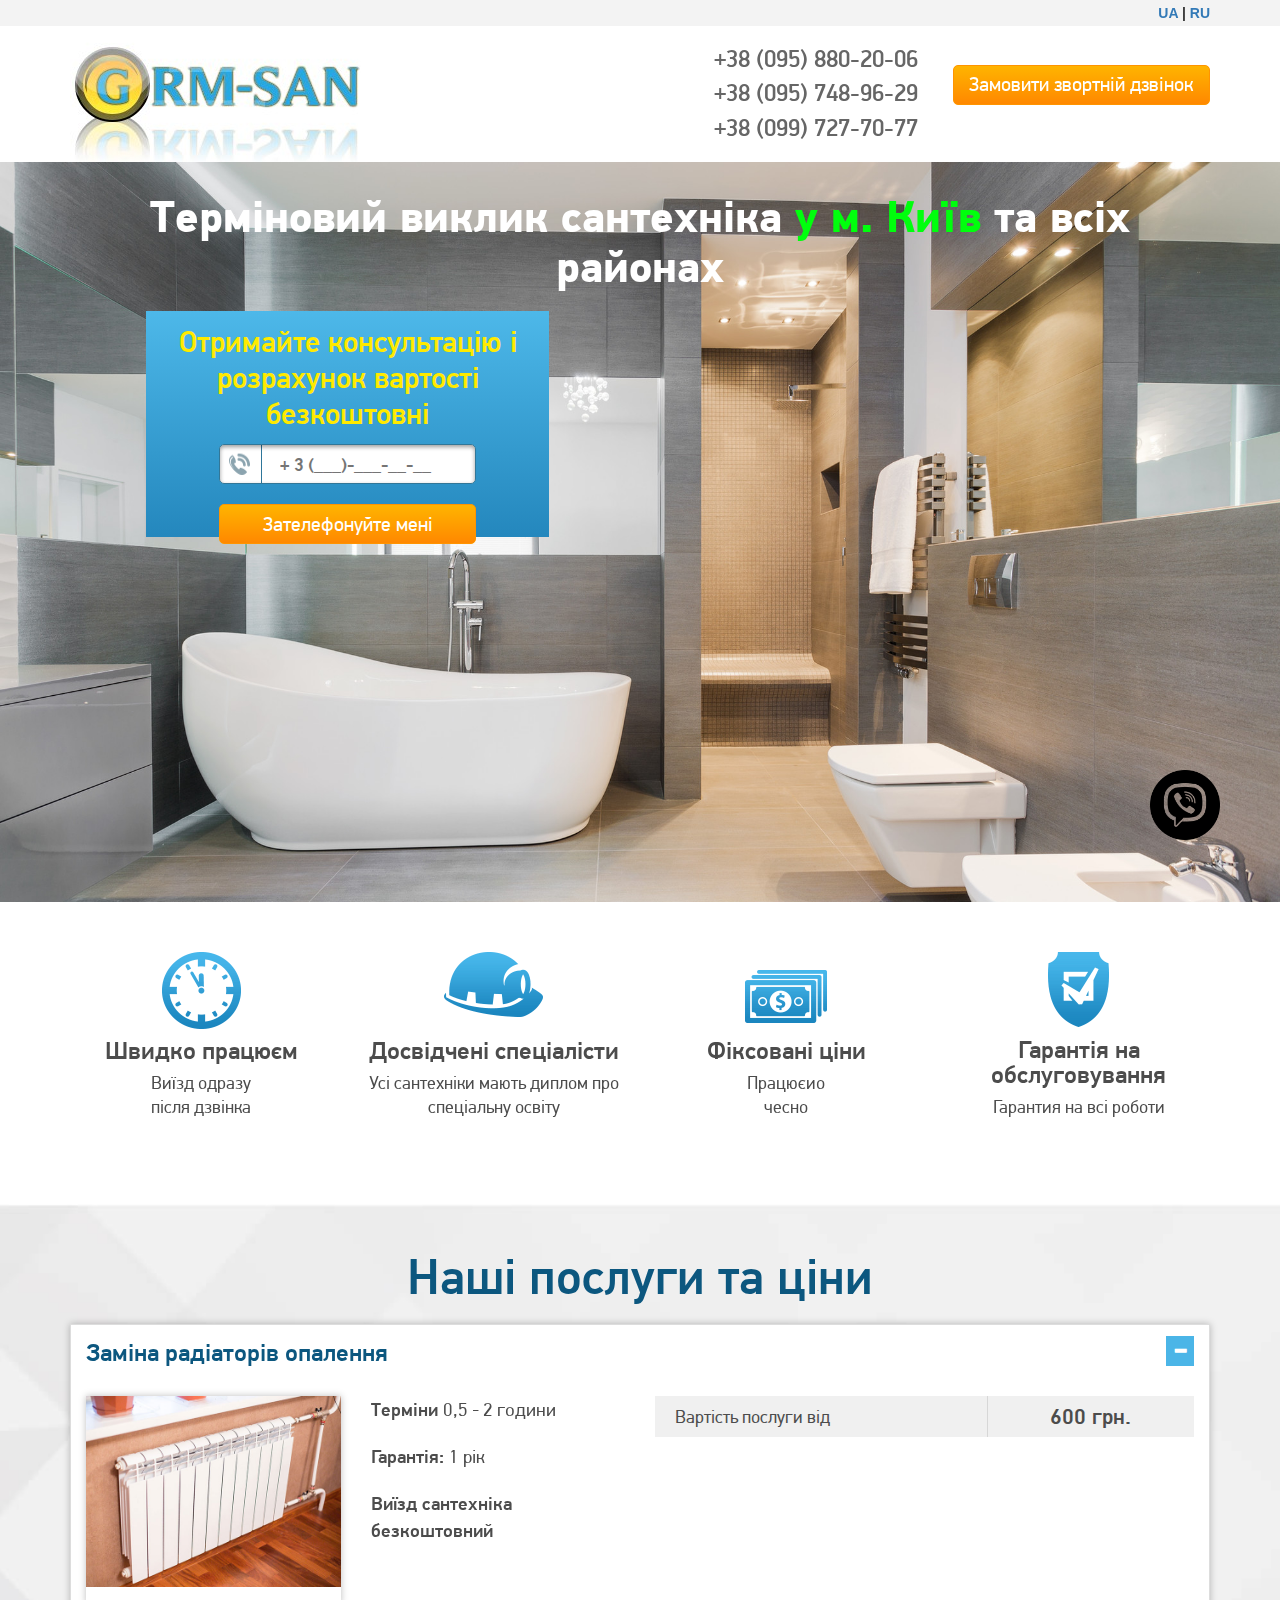
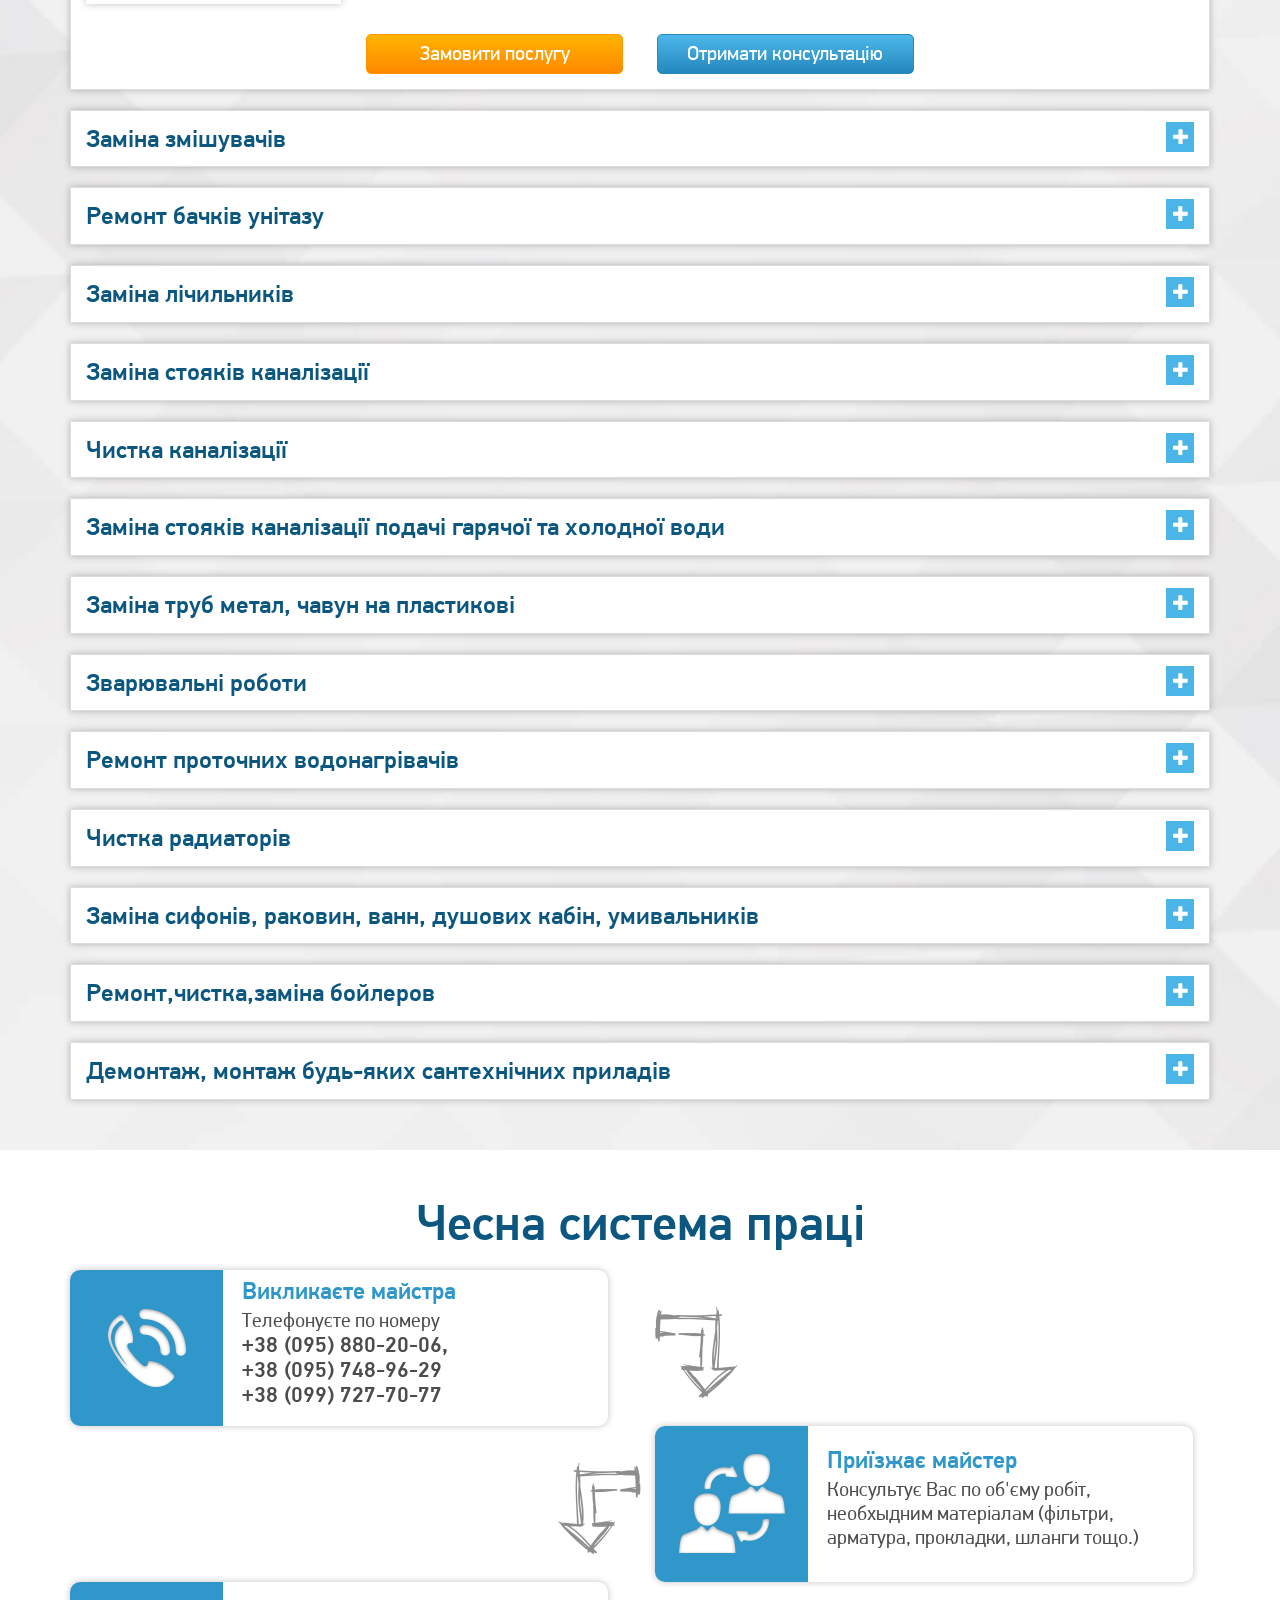
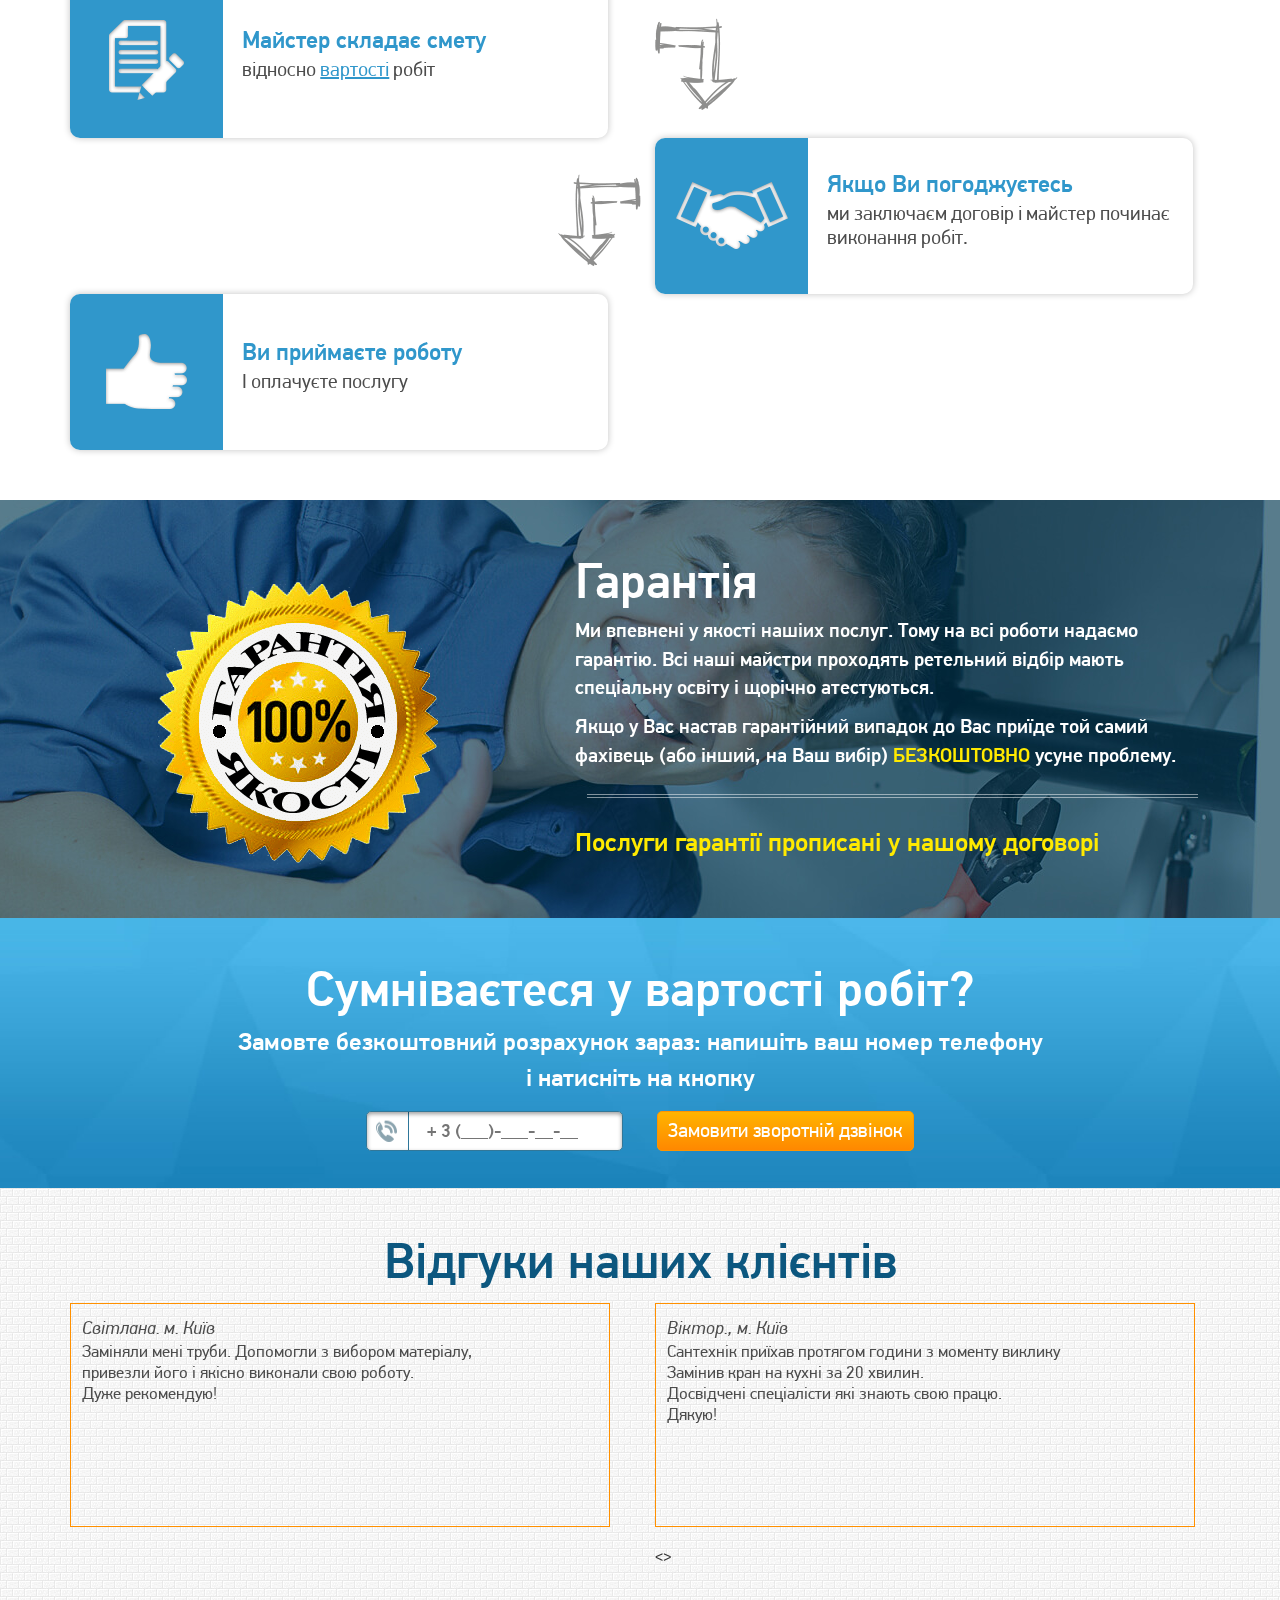
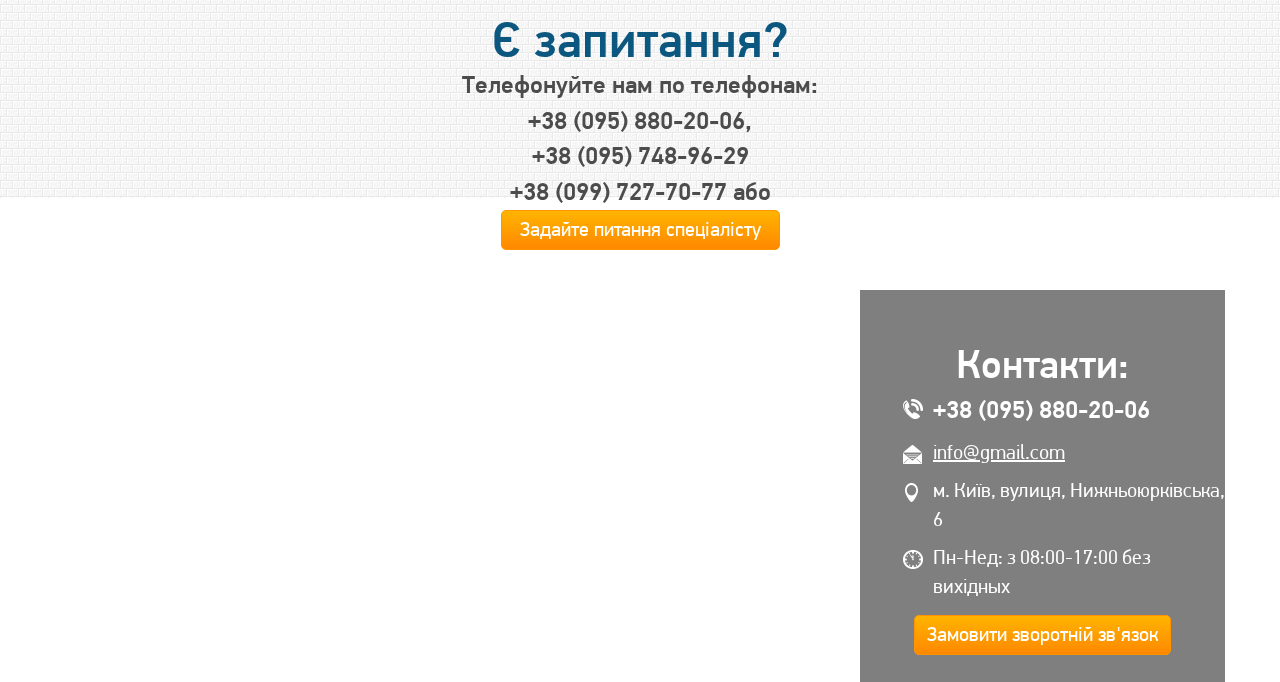
<file: index.html>
<!DOCTYPE html>
<html lang="ru">
<head>
	<meta charset="UTF-8">
	<meta name="viewport" content="width = device-width, initial-scale = 1.0">
	<title>GRM-SUN </title>
	<link rel="shortcut icon" type="image/x-icon" href="images/favicon-2.ico">
  	<link href="css/reset.css" rel="stylesheet">
	<link href="css/style.css" rel="stylesheet">
	<link href="css/fonts.css" rel="stylesheet">
	<link href="css/bootstrap.css" rel="stylesheet">
	<link href="css/jquery.bxslider.css" rel="stylesheet">
	<link href="css/media.css" rel="stylesheet">
</head>
<body>
<!-- VIBER-->
	<div class="viber">
		<a href="viber://chat?number=%+380958802006"><img src="icon/viber.png"></a>
	</div>
<!-- END VIBER-->
<!-- HEADER -->
<div class="lang_swich">
<div class="container ">
	<div class="lang_swich_block row">
		<div class="col-lg-2 col-lg-offset-10 text-right">

			<a href="">UA</a> | <a href=""> RU</a>
		</div>
	</div>
</div>
</div>

	<header>
		<div class="container">
			<div class="row">
				<div class="col-md-4 col-sm-4 col-xs-12">
					<a href="index.html"><img src="images/logo.png" alt="Alt" class="logo" style="mix-blend-mode: darken; "></a>
				</div>
				<div class="col-md-3 col-md-offset-2 col-sm-4 col-xs-12">
					<div class="call_top">
						<span>+38 (095) 880-20-06</span><br>
						<span>+38 (095) 748-96-29</span><br>
						<span>+38 (099) 727-70-77</span><br>
					</div>
				</div>
				<div class="col-md-3 col-sm-4">
					<a href="#" class="call_top_button open_modal">Замовити звортній дзвінок</a>
				</div>
			</div>
		</div>
	</header>
<!-- END HEADER -->
<!-- MAIN SLIDER -->
	<div class="main_slider_bg">
		<div class="container">
			<div class="row">
				<div class="col-md-12">
					<h1>Терміновий виклик сантехніка<span> у м. Київ</span> та всіх районах</h1>
				</div>
			</div>
			<div class="row">
				<div class="col-md-6 col-xs-12">
					<div class="consultation_block clearfix">
						<div class="title">Отримайте консультацію і розрахунок вартості безкоштовні</div>
						<form action="javascript:void(null);" method="post" id="form_1" onsubmit="sendForm('form_1');">
							<input type="text" name="phone" placeholder="+ 3 (___)-___-__-__" class="cons_input tel_phone" required>
							<input type="hidden" name="subject" value="Получите консультацию и детальный расчет бесплатно">
							<input type="submit" value="Зателефонуйте мені" class="cons_sumbit">
						</form>
					</div>
				</div>
			</div>
		</div>
	</div>
<!-- END MAIN SLIDER -->
<!-- AVDANTAGES -->
	<div class="advantages_wrap">
		<div class="container">
			<div class="row">
				<div class="col-md-3 col-sm-6">
					<div class="advantages_block">
						<img src="images/advantages_icon1.png" alt="Alt">
						<div class="text_advantages">
							<div class="title">Швидко працюєм</div>
							<p>Виїзд одразу<br> після дзвінка</p>
						</div>
					</div>
				</div>
				<div class="col-md-3 col-sm-6">
					<div class="advantages_block">
						<img src="images/advantages_icon2.png" alt="Alt">
						<div class="text_advantages">
							<div class="title">Досвідчені спеціалісти</div>
							<p>Усі сантехніки мають диплом про спеціальну освіту</p>
						</div>
					</div>
				</div>
				<div class="col-md-3 col-sm-6">
					<div class="advantages_block">
						<img src="images/advantages_icon3.png" alt="Alt" class="fiximg">
						<div class="text_advantages">
							<div class="title">Фіксовані ціни</div>
							<p>Працюєио<br> чесно</p>
						</div>
					</div>
				</div>
				<div class="col-md-3 col-sm-6">
					<div class="advantages_block">
						<img src="images/advantages_icon4.png" alt="Alt">
						<div class="text_advantages">
							<div class="title">Гарантія на обслуговування</div>
							<p>Гарантия на всі роботи
						</div>
					</div>
				</div>
			</div>
		</div>
	</div>
<!-- END AVDANTAGES -->
<!-- USLUGI -->
<div class="uslugi_bg">
	<div class="container">
		<div class="row">
			<div class="col-md-12">
				<div class="h1">Наші послуги та ціни</div>
			</div>
		</div>
		<div class="row">
			<div class="col-md-12">
				<div class="acordeon_wrap">
					<div class="acordeon_content">
						<div id="acordeon" class="panel-group">
							<div class="panel panel-default">
								<div class="panel-heading bt1" data-toggle="collapse" data-parent="#acordeon" data-target="#collapse-1">
									<div class="panel-title bt">
										<a href="#collapse-1" data-parent="#acordeon" data-toggle="collapse" class="accordion-toggle">Заміна радіаторів опалення</a>
									</div>
								</div>
								<div id="collapse-1" class="panel-collapse collapse in">
									<div class="panel-body">
									<div class="row">
										<div class="col-md-3 col-sm-5">
											<div class="acordeon_photo">
												<img src="images/radiator.jpg" alt="Alt">
											</div>
										</div>
										<div class="col-md-3 col-sm-7">
											<div class="sroki">
												<p>Терміни <span>0,5 - 2 години</span></p>
												<p>Гарантія: <span>1 рік</span></p>
												<p>Виїзд сантехніка безкоштовний</p>
												
											</div>
										</div>
										<div class="col-md-6">
											<table class="acordeon_table">
												<tr>
													<td>Вартість послуги від </td>
													<td>600 грн.</td>
												</tr>
											</table>
											
										</div>
									</div>
									<div class="row">
										<div class="col-md-12">
											<div class="ac_buttons">
												<a href="#" class="open_modal sroki_a">Замовити послугу</a>
												<a href="#" class="give_cons open_modal">Отримати консультацію</a>
											</div>
										</div>
									</div>
								</div>
							</div>
						</div>
							<div class="panel panel-default">
								<div class="panel-heading bt1">
									<div class="panel-title bt" data-toggle="collapse" data-parent="#acordeon" data-target="#collapse-11">
										<a href="#collapse-2" data-parent="#acordeon" data-toggle="collapse" class="accordion-toggle">Заміна змішувачів</a>
									</div>
								</div>
								<div id="collapse-2" class="panel-collapse collapse">
									<div class="panel-body">
									<div class="row">
										<div class="col-md-3">
											<div class="acordeon_photo">
												<img src="images/zmichuvach.jpg" alt="Alt">
											</div>
										</div>
										<div class="col-md-3 col-sm-7">
											<div class="sroki">
												<p>Терміни <span>0,5 - 2 години</span></p>
												<p>Гарантія: <span>1 рік</span></p>
												<p>Виїзд сантехніка безкоштовний</p>
											</div>
										</div>
										<div class="col-md-6">
											<table class="acordeon_table">
												<tr>
													<td>Вартість послуги від </td>
													<td>600 грн.</td>
												</tr>
											</table>
										</div>
									</div>
									<div class="row">
										<div class="col-md-12">
											<div class="ac_buttons">
												<a href="#" class="open_modal sroki_a">Замовити послугу</a>
												<a href="#" class="give_cons open_modal">Отримати консультацію</a>
											</div>
										</div>
									</div>
									</div>
								</div>
							</div>
							<div class="panel panel-default">
								<div class="panel-heading bt1">
									<div class="panel-title bt" data-toggle="collapse" data-parent="#acordeon" data-target="#collapse-11">
										<a href="#collapse-3" data-parent="#acordeon" data-toggle="collapse" class="accordion-toggle">Ремонт бачків унітазу</a>
									</div>
								</div>
								<div id="collapse-3" class="panel-collapse collapse">
									<div class="panel-body">
									<div class="row">
										<div class="col-md-3">
											<div class="acordeon_photo">
												<img src="images/unitaz.jpeg" alt="Alt">
											</div>
										</div>
										<div class="col-md-3 col-sm-7">
											<div class="sroki">
												<p>Терміни <span>0,5 - 2 години</span></p>
												<p>Гарантія: <span>1 місяць</span></p>
												<p>Виїзд сантехніка безкоштовний</p>
											</div>
										</div>
										<div class="col-md-6">
											<table class="acordeon_table">
												<tr>
													<td>Вартість послуги від </td>
													<td>400 грн.</td>
												</tr>
											</table>
										</div>
									</div>
									<div class="row">
										<div class="col-md-12">
											<div class="ac_buttons">
												<a href="#" class="open_modal sroki_a">Замовити послугу</a>
												<a href="#" class="give_cons open_modal">Отримати консультацію</a>
											</div>
										</div>
									</div>
									</div>
								</div>
							</div>
							<div class="panel panel-default">
								<div class="panel-heading bt1">
									<div class="panel-title bt" data-toggle="collapse" data-parent="#acordeon" data-target="#collapse-11">
										<a href="#collapse-4" data-parent="#acordeon" data-toggle="collapse" class="accordion-toggle">Заміна лічильників</a>
									</div>
								</div>
								<div id="collapse-4" class="panel-collapse collapse">
									<div class="panel-body">
									<div class="row">
										<div class="col-md-3">
											<div class="acordeon_photo">
												<img src="images/photo_acordeon.jpg" alt="Alt">
											</div>
										</div>
										<div class="col-md-3 col-sm-7">
											<div class="sroki">
												<p>Терміни <span>0,5 - 2 години</span></p>
												<p>Гарантія: <span>1 рік</span></p>
												<p>Виїзд сантехніка безкоштовний</p>
											</div>
										</div>
										<div class="col-md-6">
											<table class="acordeon_table">
												<tr>
													<td>Вартість послуги від </td>
													<td>400 грн.</td>
												</tr>
											</table>
										</div>
									</div>
									<div class="row">
										<div class="col-md-12">
											<div class="ac_buttons">
												<a href="#" class="open_modal sroki_a">Замовити послугу</a>
												<a href="#" class="give_cons open_modal">Отримати консультацію</a>
											</div>
										</div>
									</div>
									</div>
								</div>
							</div>
							<div class="panel panel-default">
								<div class="panel-heading bt1">
									<div class="panel-title bt" data-toggle="collapse" data-parent="#acordeon" data-target="#collapse-11">
										<a href="#collapse-5" data-parent="#acordeon" data-toggle="collapse" class="accordion-toggle">Заміна стояків каналізації</a>
									</div>
								</div>
								<div id="collapse-5" class="panel-collapse collapse">
									<div class="panel-body">
									<div class="row">
										<div class="col-md-3">
											<div class="acordeon_photo">
												<img src="images/stoyak.jpg" alt="Alt">
											</div>
										</div>
										<div class="col-md-3 col-sm-7">
											<div class="sroki">
												<p>Терміни <span>0,5 - 2 години</span></p>
												<p>Гарантія: <span>1 рік</span></p>
												<p>Виїзд сантехніка безкоштовний</p>
											</div>
										</div>
										<div class="col-md-6">
											<table class="acordeon_table">
												<tr>
													<td>Вартість послуги від </td>
													<td>1000 грн.</td>
												</tr>
											</table>
										</div>
									</div>
									<div class="row">
										<div class="col-md-12">
											<div class="ac_buttons">
												<a href="#" class="open_modal sroki_a">Замовити послугу</a>
												<a href="#" class="give_cons open_modal">Отримати консультацію</a>
											</div>
										</div>
									</div>
									</div>
								</div>
							</div>
							<div class="panel panel-default">
								<div class="panel-heading bt1">
									<div class="panel-title bt" data-toggle="collapse" data-parent="#acordeon" data-target="#collapse-11">
										<a href="#collapse-8" data-parent="#acordeon" data-toggle="collapse" class="accordion-toggle">Чистка каналізації</a>
									</div>
								</div>
								<div id="collapse-8" class="panel-collapse collapse">
									<div class="panel-body">
									<div class="row">
										<div class="col-md-3">
											<div class="acordeon_photo">
												<img src="images/chistka_canalizacii.jpg" alt="Alt">
											</div>
										</div>
										<div class="col-md-3 col-sm-7">
											<div class="sroki">
												<p>Терміни <span>0,5 - 2 години</span></p>
												<p>Гарантія: <span>1 рік</span></p>
												<p>Виїзд сантехніка безкоштовний</p>
											</div>
										</div>
										<div class="col-md-6">
											<table class="acordeon_table">
												<tr>
													<td>Вартість послуги від </td>
													<td>1000 грн.</td>
												</tr>
											</table>
										</div>
									</div>
									<div class="row">
										<div class="col-md-12">
											<div class="ac_buttons">
												<a href="#" class="open_modal sroki_a">Замовити послугу</a>
												<a href="#" class="give_cons open_modal">Отримати консультацію</a>
											</div>
										</div>
									</div>
									</div>
								</div>
							</div>
							<div class="panel panel-default">
								<div class="panel-heading bt1">
									<div class="panel-title bt" data-toggle="collapse" data-parent="#acordeon" data-target="#collapse-11">
										<a href="#collapse-6" data-parent="#acordeon" data-toggle="collapse" class="accordion-toggle">Заміна стояків каналізації подачі гарячої та холодної води</a>
									</div>
								</div>
								<div id="collapse-6" class="panel-collapse collapse">
									<div class="panel-body">
									<div class="row">
										<div class="col-md-3">
											<div class="acordeon_photo">
												<img src="images/stoyak_kanaliz.jpg" alt="Alt">
											</div>
										</div>
										<div class="col-md-3 col-sm-7">
											<div class="sroki">
												<p>Терміни <span>0,5 - 2 години</span></p>
												<p>Гарантія: <span>1 рік</span></p>
												<p>Виїзд сантехніка безкоштовний</p>
											</div>
										</div>
										<div class="col-md-6">
											<table class="acordeon_table">
												<tr>
													<td>Вартість послуги від </td>
													<td>1000 грн.</td>
												</tr>
											</table>
										</div>
									</div>
									<div class="row">
										<div class="col-md-12">
											<div class="ac_buttons">
												<a href="#" class="open_modal sroki_a">Замовити послугу</a>
												<a href="#" class="give_cons open_modal">Отримати консультацію</a>
											</div>
										</div>
									</div>
									</div>
								</div>
							</div>
							<div class="panel panel-default">
								<div class="panel-heading bt1">
									<div class="panel-title bt" data-toggle="collapse" data-parent="#acordeon" data-target="#collapse-11">
										<a href="#collapse-7" data-parent="#acordeon" data-toggle="collapse" class="accordion-toggle">Заміна труб метал, чавун на пластикові</a>
									</div>
								</div>
								<div id="collapse-7" class="panel-collapse collapse">
									<div class="panel-body">
									<div class="row">
										<div class="col-md-3">
											<div class="acordeon_photo">
												<img src="images/zamena_trub.jpg" alt="Alt">
											</div>
										</div>
										<div class="col-md-3 col-sm-7">
											<div class="sroki">
												<p>Терміни <span>0,5 - 2 години</span></p>
												<p>Гарантія: <span>1 рік</span></p>
												<p>Виїзд сантехніка безкоштовний</p>
											</div>
										</div>
										<div class="col-md-6">
											<table class="acordeon_table">
												<tr>
													<td>Вартість послуги від </td>
													<td>100 грн.</td>
												</tr>
											</table>
										</div>
									</div>
									<div class="row">
										<div class="col-md-12">
											<div class="ac_buttons">
												<a href="#" class="open_modal sroki_a">Замовити послугу</a>
												<a href="#" class="give_cons open_modal">Отримати консультацію</a>
											</div>
										</div>
									</div>
									</div>
								</div>
							</div>
							<div class="panel panel-default">
								<div class="panel-heading bt1">
									<div class="panel-title bt" data-toggle="collapse" data-parent="#acordeon" data-target="#collapse-11">
										<a href="#collapse-9" data-parent="#acordeon" data-toggle="collapse" class="accordion-toggle">Зварювальні роботи</a>
									</div>
								</div>
								<div id="collapse-9" class="panel-collapse collapse">
									<div class="panel-body">
									<div class="row">
										<div class="col-md-3">
											<div class="acordeon_photo">
												<img src="images/svarka.jpg" alt="Alt">
											</div>
										</div>
										<div class="col-md-3 col-sm-7">
											<div class="sroki">
												<p>Терміни <span>0,5 - 2 години</span></p>
												<p>Гарантія: <span>1 рік</span></p>
												<p>Виїзд сантехніка безкоштовний</p>
											</div>
										</div>
										<div class="col-md-6">
											<table class="acordeon_table">
												<tr>
													<td>Вартість послуги від </td>
													<td>500 грн.</td>
												</tr>
											</table>
										</div>
									</div>
									<div class="row">
										<div class="col-md-12">
											<div class="ac_buttons">
												<a href="#" class="open_modal sroki_a">Замовити послугу</a>
												<a href="#" class="give_cons open_modal">Отримати консультацію</a>
											</div>
										</div>
									</div>
									</div>
								</div>
							</div>
							<div class="panel panel-default">
								<div class="panel-heading bt1">
									<div class="panel-title bt" data-toggle="collapse" data-parent="#acordeon" data-target="#collapse-11">
										<a href="#collapse-10" data-parent="#acordeon" data-toggle="collapse" class="accordion-toggle">Ремонт проточних водонагрівачів</a>
									</div>
								</div>
								<div id="collapse-10" class="panel-collapse collapse">
									<div class="panel-body">
									<div class="row">
										<div class="col-md-3">
											<div class="acordeon_photo">
												<img src="images/vodonagrevateli.jpg" alt="Alt">
											</div>
										</div>
										<div class="col-md-3 col-sm-7">
											<div class="sroki">
												<p>Терміни <span>0,5 - 2 години</span></p>
												<p>Гарантія: <span>1 рік</span></p>
												<p>Виїзд сантехніка безкоштовний</p>
											</div>
										</div>
										<div class="col-md-6">
											<table class="acordeon_table">
												<tr>
													<td>Вартість послуги від </td>
													<td>500 грн.</td>
												</tr>
											</table>
										</div>
									</div>
									<div class="row">
										<div class="col-md-12">
											<div class="ac_buttons">
												<a href="#" class="open_modal sroki_a">Замовити послугу</a>
												<a href="#" class="give_cons open_modal">Отримати консультацію</a>
											</div>
										</div>
									</div>
									</div>
								</div>
							</div>
							<div class="panel panel-default">
								<div class="panel-heading bt1">
									<div class="panel-title bt" data-toggle="collapse" data-parent="#acordeon" data-target="#collapse-11">
										<a href="#collapse-12" data-parent="#acordeon" data-toggle="collapse" class="accordion-toggle">Чистка радиаторів</a>
									</div>
								</div>
								<div id="collapse-12" class="panel-collapse collapse">
									<div class="panel-body">
									<div class="row">
										<div class="col-md-3">
											<div class="acordeon_photo">
												<img src="images/chistka.jpg" alt="Alt">
											</div>
										</div>
										<div class="col-md-3 col-sm-7">
											<div class="sroki">
												<p>Терміни <span>0,5 - 2 години</span></p>
												<p>Гарантія: <span>1 рік</span></p>
												<p>Виїзд сантехніка безкоштовний</p>
											</div>
										</div>
										<div class="col-md-6">
											<table class="acordeon_table">
												<tr>
													<td>Вартість послуги від </td>
													<td>600 грн.</td>
												</tr>
											</table>
										</div>
									</div>
									<div class="row">
										<div class="col-md-12">
											<div class="ac_buttons">
												<a href="#" class="open_modal sroki_a">Замовити послугу</a>
												<a href="#" class="give_cons open_modal">Отримати консультацію</a>
											</div>
										</div>
									</div>
									</div>
								</div>
							</div>
							<div class="panel panel-default">
								<div class="panel-heading bt1">
									<div class="panel-title bt" data-toggle="collapse" data-parent="#acordeon" data-target="#collapse-11">
										<a href="#collapse-13" data-parent="#acordeon" data-toggle="collapse" class="accordion-toggle">Заміна сифонів, раковин, ванн, душових кабін, умивальників</a>
									</div>
								</div>
								<div id="collapse-13" class="panel-collapse collapse">
									<div class="panel-body">
									<div class="row">
										<div class="col-md-3">
											<div class="acordeon_photo">
												<img src="images/duch.jpg" alt="Alt">
											</div>
										</div>
										<div class="col-md-3 col-sm-7">
											<div class="sroki">
												<p>Терміни <span>0,5 - 2 години</span></p>
												<p>Гарантія: <span>1 рік</span></p>
												<p>Виїзд сантехніка безкоштовний</p>
											</div>
										</div>
										<div class="col-md-6">
											<table class="acordeon_table">
												<tr>
													<td>Вартість послуги від </td>
													<td>500 грн.</td>
												</tr>
											</table>
										</div>
									</div>
									<div class="row">
										<div class="col-md-12">
											<div class="ac_buttons">
												<a href="#" class="open_modal sroki_a">Замовити послугу</a>
												<a href="#" class="give_cons open_modal">Отримати консультацію</a>
											</div>
										</div>
									</div>
									</div>
								</div>
							</div>
							<div class="panel panel-default">
								<div class="panel-heading bt1">
									<div class="panel-title bt" data-toggle="collapse" data-parent="#acordeon" data-target="#collapse-11">
										<a href="#collapse-14" data-parent="#acordeon" data-toggle="collapse" class="accordion-toggle">Ремонт,чистка,заміна бойлеров</a>
									</div>
								</div>
								<div id="collapse-14" class="panel-collapse collapse">
									<div class="panel-body">
									<div class="row">
										<div class="col-md-3">
											<div class="acordeon_photo">
												<img src="images/Boyler.jpg" alt="Alt">
											</div>
										</div>
										<div class="col-md-3 col-sm-7">
											<div class="sroki">
												<p>Терміни <span>2 - 5 години</span></p>
												<p>Гарантія: <span>1 рік</span></p>
												<p>Виїзд сантехніка безкоштовний</p>
											</div>
										</div>
										<div class="col-md-6">
											<table class="acordeon_table">
												<tr>
													<td>Вартість послуги </td>
													<td>За домовленістю.</td>
												</tr>
											</table>
										</div>
									</div>
									<div class="row">
										<div class="col-md-12">
											<div class="ac_buttons">
												<a href="#" class="open_modal sroki_a">Замовити послугу</a>
												<a href="#" class="give_cons open_modal">Отримати консультацію</a>
											</div>
										</div>
									</div>
									</div>
								</div>
							</div>
							<div class="panel panel-default">
								<div class="panel-heading bt1">
									<div class="panel-title bt" data-toggle="collapse" data-parent="#acordeon" data-target="#collapse-11">
										<a href="#collapse-15" data-parent="#acordeon" data-toggle="collapse" class="accordion-toggle">Демонтаж, монтаж будь-яких сантехнічних приладів</a>
									</div>
								</div>
								<div id="collapse-15" class="panel-collapse collapse">
									<div class="panel-body">
									<div class="row">
										<div class="col-md-3">
											<div class="acordeon_photo">
												<img src="images/vanna.jpg" alt="Alt">
											</div>
										</div>
										<div class="col-md-3 col-sm-7">
											<div class="sroki">
												<p>Терміни <span>0,5 - 2 години</span></p>
												<p>Гарантія: <span>1 рік</span></p>
												<p>Виїзд сантехніка безкоштовний</p>
											</div>
										</div>
										<div class="col-md-6">
											<table class="acordeon_table">
												<tr>
													<td>Вартість послуги від </td>
													<td>500 грн.</td>
												</tr>
											</table>
										</div>
									</div>
									<div class="row">
										<div class="col-md-12">
											<div class="ac_buttons">
												<a href="#" class="open_modal sroki_a">Замовити послугу</a>
												<a href="#" class="give_cons open_modal">Отримати консультацію</a>
											</div>
										</div>
									</div>
									</div>
								</div>
							</div>
						</div>
					</div>
				</div>
			</div>
		</div>
	</div>
</div>
<!-- END USLUGI -->
<!-- SYSTEM -->
	<div class="system_bg">	
	<div class="container">
		<div class="row">
			<div class="col-md-12">
				<div class="h1">
					Чесна система праці</div>
			</div>
		</div>
		<div class="system_wrap">
			<div class="row">
				<div class="col-md-6 col-xs-12">
					<div class="system_block">
						<div class="blue_block">
							<div class="img_wrapper">
								<img src="images/b_icon1.png" alt="Alt">
							</div>
						</div>
						<div class="s_text">
							<div class="title">Викликаєте майстра</div>
							<p>Телефонуєте по номеру <br><span>+38 (095) 880-20-06,</span><br><span>+38 (095) 748-96-29</span>
								<br><span>+38 (099) 727-70-77</span></p>
						</div>
					</div>
				</div>
				<div class="col-md-1">
					<img src="images/s_icon1.png" alt="Alt" class="arrow_system">
				</div>
			</div>
			<div class="row">
				<div class="col-md-1 col-md-offset-5">
					<img src="images/s_icon2.png" alt="Alt" class="arrow_system">
				</div>
				<div class="col-md-6">
					<div class="system_block">
						<div class="blue_block">
							<div class="img_wrapper">
								<img src="images/b_icon2.png" alt="Alt">
							</div>
						</div>
						<div class="s_text">
							<div class="title">Приїзжає майстер</div>
								<p>Консультує Вас по об'єму робіт, необхыдним матеріалам (фільтри, арматура, прокладки, шланги тощо.)</p>
						</div>
					</div>
				</div>
			</div>
			<div class="row">
				<div class="col-md-6">
					<div class="system_block">
						<div class="blue_block">
							<div class="img_wrapper">
								<img src="images/b_icon3.png" alt="Alt">
							</div>
						</div>
						<div class="s_text">
							<div class="title">Майстер складає смету</div>
								<p>відносно <a href="#">вартості</a> робіт </p>
						</div>
					</div>
				</div>
				<div class="col-md-1">
					<img src="images/s_icon1.png" alt="Alt" class="arrow_system">
				</div>
			</div>
			<div class="row">
				<div class="col-md-1 col-md-offset-5">
					<img src="images/s_icon2.png" alt="Alt" class="arrow_system">
				</div>
				<div class="col-md-6">
					<div class="system_block">
						<div class="blue_block">
							<div class="img_wrapper">
								<img src="images/b_icon4.png" alt="Alt">
							</div>
						</div>
						<div class="s_text">
							<div class="title">Якщо Ви погоджуєтесь</div>
								<p>ми заключаєм договір і майстер починає виконання робіт. </p>
						</div>
					</div>
				</div>
			</div>
			<div class="row">
				<div class="col-md-6">
					<div class="system_block">
						<div class="blue_block">
							<div class="img_wrapper">
								<img src="images/b_icon5.png" alt="Alt">
							</div>
						</div>
						<div class="s_text">
							<div class="title">Ви приймаєте роботу</div>
								<p>І оплачуєте послугу</p>
						</div>
					</div>
				</div>
			</div>
		</div>
	</div>
	</div>	
<!-- END SYSTEM -->
<!-- WARANTY -->
	<div class="waranty_bg">
		<div class="container">
			<div class="row">
				<div class="col-md-5">
					<img src="images/warranty_icon.png" alt="Alt" class="waranty_icon">
				</div>
				<div class="col-md-7">
					<div class="waranty_text">
						<div class="title">Гарантія</div>
						<p>Ми впевнені у якості нашіих послуг. Тому на всі роботи надаємо гарантію. Всі наші майстри проходять ретельний відбір мають спеціальну освіту і щорічно атестуються.</p>
						<p>Якщо у Вас настав гарантійний випадок до Вас приїде той самий фахівець (або інший, на Ваш вибір) <span>БЕЗКОШТОВНО</span> усуне проблему.</p>
						<div class="divider"></div>
						<div class="yellow_text">Послуги гарантії прописані у нашому договорі</div>
					</div>
				</div>
			</div>
		</div>
	</div>
<!-- END WARANTY -->
<!-- MAIN FORM -->
	<div class="main_form_bg">
		<div class="container">
			<div class="row">
				<div class="col-md-12">
					<div class="main_form_h1">Сумніваєтеся у вартості робіт?</div>
				</div>
			</div>
			<div class="row">
				<div class="col-md-12">
					<div class="main_form_h2">Замовте безкоштовний розрахунок зараз: напишіть ваш номер телефону<br> і натисніть на кнопку</div>
					<form action="javascript:void(null);" method="post" id="form_2" onsubmit="sendForm('form_2');">
							<input type="text" name="phone" placeholder="+ 3 (___)-___-__-__" class="cons_input tel_phone" required>
							<input type="hidden" name="subject" value="Закажите бесплатный расчет прямо сейчас">
							<input type="submit" value="Замовити зворотній дзвінок" class="cons_sumbit">
					</form>
				</div>
			</div>
		</div>
	</div>
<!-- END MAIN FORM -->
<!-- REVIEWS -->
	<div class="reviews_bg">
		<div class="container">
			<div class="row">
				<div class="col-md-12">
					<div class="h1">Відгуки наших клієнтів</div>
				</div>
			</div>
		<ul class="bxslider">
			<li>
				<div class="row">
					<div class="col-md-6 col-sm-12">
						<div class="review_block clearfix">
							<div class="review_text">
								<div class="title">Світлана. м. Київ</div>
								<p>Заміняли мені труби. Допомогли з вибором матеріалу, привезли його і якісно виконали свою роботу. <br>Дуже рекомендую!</p>
								</div>
						</div>
					</div>
					<div class="col-md-6 hide1">
						<div class="review_block clearfix">
							<div class="review_text">
								<div class="title">Віктор., м. Київ</div>
								<p>Сантехнік приїхав протягом години з моменту виклику <br>Замінив кран на кухні за 20 хвилин.<br> Досвідчені спеціалісти які знають свою працю.<br> Дякую!</p>
								</div>
						</div>
				<>	</div>
		</div>
	</div>
<!-- END REVIEWS -->
<!-- QUESTIONS -->
	<div class="questions_wrap">
		<div class="container">
			<div class="row">
				<div class="col-md-12">
					<div class="h1">Є запитання?</div>
				</div>
			</div>
			<div class="row">
				<div class="col-md-12">
					<div class="q_text">Телефонуйте нам по телефонам:<br>	
						+38 (095) 880-20-06,<br>+38 (095) 748-96-29<br>+38 (099) 727-70-77
					або
					<a href="#" class="open_modal">Задайте питання спеціалісту</a>
					</div>
				</div>
			</div>
		</div>
	</div>
<!-- END QUESTIONS -->
<!-- MAP -->
	<div id="map">

		<div class="container">

			<div class="row">

				<div class="col-md-12">

					<div class="map_inside_block">

						<div class="title">Контакти:</div>
						<p><span>+38 (095) 880-20-06</span></p>
						<p><a href="mailto:info@gmail.com">info@gmail.com</a></p>
						<p>м. Київ, вулиця, Нижньоюрківська, 6</p>
						<p>Пн-Нед: з 08:00-17:00 без вихідных</p>
						<a href="#" class="map_inside_button open_modal">Замовити зворотній зв'язок</a>
					</div>
				</div>
			</div>
		</div>
	</div>
<!-- END MAP -->
<!-- MODAL1 -->
<div class="overlay" id="overlay" style="display:none;"></div> 
    <div class="nonebox nonebox_cb" id="nonebox"> 
     <a class="box-close one" id="box-close" href="#"></a>
		<div class="title">Замовити зворотній зв'язок</div>
		<form action="javascript:void(null);" method="post" id="form_3" onsubmit="sendForm('form_3');">
			<input type="text" name="name" placeholder="Ваше имя:" class="modal_input" required>
			<input type="text" name="phone" placeholder="Ваш телефон:" class="modal_input" required>
			<input type="hidden" name="subject" value="Обратный звонок">
			<input type="submit" value="Отправить заявку" class="modal_submit">
		</form>
    </div> 

    <div class="nonebox nonebox_th" id="nonebox_th" style="height: 120px;"> 
     <a class="box-close one" id="box-close" href="#"></a>
		<div class="title">Спасибо</div>
		<p>Ваша заявка отправлена. Мы скоро свяжемся с Вами!</p>
    </div> 
<!-- END MODAL1 -->
<script src="js/jquery-1.11.3.min.js"></script>
<script src="js/bootstrap.min.js"></script>
<script src="js/jquery.bxslider.min.js"></script>
<script src="https://api-maps.yandex.ru/2.1/?lang=ru_RU"></script>
<script src="js/jquery.maskedinput.js"></script>
<script src="js/script.js"></script>

 </body>
</html>
</file>
<file: css/style.css>
/*HEADER*/
header {
	width: 100%;
	min-height: 116px;
}
.logo {
	margin-top: -15px;
}
.call_top {
	font-family: 'PFDinDisplayPro-Regular';
	font-size: 18px;
	color: #666;
	text-align: right;
	margin-top: 16px;
}
.call_top span {
	font-family: 'PFDinDisplayPro-Medium';
	font-size: 24px;
	color: #666;
}
.call_top_button {
	font-family: 'PFDinDisplayPro-Regular';
	font-size: 20px;
	color: #fff;
	text-align: center;
	text-decoration: none;
	width: 257px;
	height: 40px;
	background-color: #ffea00;
	background-image: linear-gradient(to top, #f80 0%, #ffb400 100%);
	border: 1px solid #ff9400;
	border-radius: 5px;
	display: block;
	line-height: 37px;
	margin-top: 39px;
	float: right;
}
.call_top_button:hover {
	background-image: linear-gradient(to bottom, #f80 0%, #ffb400 100%);
	color: #fff;
	text-decoration: none;
}
/*END HEADER*/
/*MAIN SLIDER*/
.main_slider_bg {
	width: 100%;
	height: 740px;
	background: url('../images/main_slider_bg.jpg')no-repeat top center;
	-webkit-background-size: cover;
	background-size: cover;
}
.main_slider_bg h1 {
	font-family: 'PFDinTextPro-Bold';
	font-size: 45px;
	color: #fff;
	text-align: center;
	margin-top: 30px;
	margin-bottom: 20px;
}
.main_slider_bg h1 span {
	color: #00ff0d;
}
.consultation_block {
	width: 403px;
	height: 226px;
	background-color: #31a5dc;
	background-image: linear-gradient(to top, #2487bd 0%, #4db8e9 100%);
	margin: 0 auto 30px auto;
	text-align: center;
}
.consultation_block .title {
	font-family: 'PFDinTextPro-Medium';
	font-size: 30px;
	color: #ffea00;
	margin-bottom: 12px;
	margin-top: 13px;
	line-height: 36px;
}
.cons_input {
	font-family: 'PFDinTextPro-Medium';
	font-size: 18px;
	color: #9f9f9f;
	padding-left: 60px;
	width: 257px;
	height: 40px;
	border: 1px solid #327798;
	border-radius: 5px;
	box-shadow: inset 0 2px 4px rgba(0, 0, 0, 0.39);
	margin-bottom: 20px;
	position: relative;
	background: #fff url('../images/input_icon.png')no-repeat 4% 50%;
}
.cons_sumbit {
	font-family: 'PFDinDisplayPro-Regular';
	font-size: 20px;
	color: #fff;
	width: 257px;
	height: 40px;
	background-color: #ffea00;
	background-image: linear-gradient(to top, #f80 0%, #ffb400 100%);
	border: 1px solid #ff9400;
	border-radius: 5px;
}
.cons_sumbit:hover {
	background-image: linear-gradient(to bottom, #f80 0%, #ffb400 100%);
}
.we_do {
	width: 540px;
	height: 352px;
	background: rgba(0,0,0,0.4);
	text-align: center;
}
.we_do .title {
	font-family: 'PFDinTextPro-Medium';
	font-size: 35px;
	color: #fff;
	margin-top: 24px;
	line-height: 35px;
}
.we_do ul {
	display: inline-block;
	vertical-align: top;
	text-align: left;
	margin-top: 25px;
}
.we_do ul:nth-child(2) {
	margin-right: 75px;
}
.we_do ul li {
	font-family: 'PFDinTextPro-Medium';
	font-size: 20px;
	color: #fff;
	line-height: 20px;
	margin-bottom: 24px;
	position: relative;
	padding-left: 25px;
}
.we_do ul li:before {
	position: absolute;
	display: block;
	content: '';
	width: 15px;
	height: 26px;
	background: url('../images/list_icon.png')no-repeat;
	left: 0;
}
.divider {
	margin: 0 auto;
	background: url('../images/divider_bg.png');
	width: 96.2%;
	height: 4px;
}
.we_do .title:last-child {
	margin-top: 0;
	margin-top: 15px;
}
.advantages_block {
	width: 100%;
	text-align: center;
	position: relative;
	height: 177px;
}
.advantages_block .title {
	font-family: 'PFDinTextPro-Medium';
	font-size: 25px;
	color: #4c4c4c;
	line-height: 25px;
	margin-top: 14px;
	margin-bottom: 8px;
}
.advantages_block p {
	font-family: 'PFDinTextPro-Regular';
	font-size: 18px;
	color: #4c4c4c;
	line-height: 24px;
}
.advantages_wrap {
	padding-top: 50px;
	padding-bottom: 75px;
}
.text_advantages {
	position: absolute;
	right: 0;
	left: 0;
	bottom: 0;
}
.fiximg {
	margin-top: 18px;
}
/*END MAIN SLIDER*/
/*USLUGI*/
.uslugi_bg {
	width: 100%;
	height: auto;
	background: url('../images/uslugi_bg.jpg')no-repeat top center;
	-webkit-background-size: cover;
	background-size: cover;
	padding-bottom: 30px;
	position: relative;
}
body .h1 {
	font-family: 'PFDinTextPro-Medium';
	font-size: 50px;
	color: #0c577f;
	text-align: center;
	margin-top: 45px;
	margin-bottom: 0;
}
.acordeon_wrap i {
	float: right;
	width: 28px;
	height: 30px;
	background-color: rgb(75, 181, 231);
	text-align: center;
	color: #fff;
	font-size: 16px;
	padding-top: 6px;
}
.acordeon_wrap .panel-default > .panel-heading {
	background-color: #fff;
	border-bottom: none;
	
}
.acordeon_wrap .panel-title a {
	font-family: 'PFDinTextPro-Medium';
	color: #0c577f;
	font-size: 25px;
	text-decoration: none;
}
.acordeon_wrap .panel-group .panel-heading + .panel-collapse > .panel-body, 
.acordeon_wrap .panel-group .panel-heading + .panel-collapse > .list-group {
	border:none;
	position: relative;
}
.acordeon_wrap .panel-group .panel {
	box-shadow: 0 0 7px rgba(0, 0, 0, 0.26);
	margin-bottom: 20px;
	border-radius: 0;
}
.acordeon_wrap .panel-heading {
    cursor: pointer;
}
.acordeon_photo {
	width: 255px;
	height: 208px;
	box-shadow: 0 0 7px rgba(0, 0, 0, 0.26);
}
.acordeon_photo img {
	width: 100%;
	height: auto;
}
.sroki p {
	font-family: 'PFDinTextPro-Medium';
	font-size: 19px;
	color: #4c4c4c;
	margin: 0 0 20px 0;
}
.sroki p span {
	font-family: 'PFDinTextPro-Regular';
}
.sroki_a {
	font-family: 'PFDinDisplayPro-Regular';
	font-size: 20px;
	color: #fff;
	text-align: center;
	text-decoration: none;
	width: 257px;
	height: 40px;
	background-color: #ffea00;
	background-image: linear-gradient(to top, #f80 0%, #ffb400 100%);
	border: 1px solid #ff9400;
	border-radius: 5px;
	line-height: 37px;
	display: inline-block;
	margin-right: 30px;
}
.sroki_a:hover {
	color: #fff;
	text-decoration: none;
	background-image: linear-gradient(to bottom, #f80 0%, #ffb400 100%);
}
.panel-body .col-md-3 {
	position: inherit;
}
.acordeon_table {
	width: 100%;
	margin-bottom: 15px;
}
.acordeon_table tr {
	background-color: #f0f0f0;
}
.acordeon_table tr td {
	padding: 5px 20px;
}
.acordeon_table tr td:nth-child(1) {
	font-family: 'PFDinTextPro-Regular';
	font-size: 18px;
	color: #4c4c4c;
}
.acordeon_table tr td:nth-child(2) {
	font-family: 'PFDinTextPro-Medium';
	font-size: 22px;
	color: #4c4c4c;
	text-align: center;
	border-left: 1px solid rgba(0,0,0,0.1);
}
.acordeon_table .custom_bg {
	background-color: rgba(240,240,240,0.5);
}
.ac_buttons {
	text-align: center;
	padding-top: 30px;
}
.give_cons {
	font-family: 'PFDinDisplayPro-Regular';
	font-size: 20px;
	color: #fff;
	text-align: center;
	text-decoration: none;
	width: 257px;
	height: 40px;
	background-color: #ffea00;
	background-image: linear-gradient(to top, #2487bd 0%, #4db8e9 100%);
	border: 1px solid #2487bd;
	border-radius: 5px;
	display: inline-block;
	line-height: 37px;
}
.give_cons:hover {
	color: #fff;
	background-image: linear-gradient(to bottom, #2487bd 0%, #4db8e9 100%);
	text-decoration: none;
}
.acordeon_wrap {
	margin-top: 20px;
}
.acordeon_wrap .glyphicon-plus {
	padding-left: 2px;
	padding-top: 7px;
}
.acordeon_wrap .glyphicon-minus {
	padding-top: 7px;
}
.title_table {
	font-family: 'PFDinTextPro-Medium';
	font-size: 19px;
	color: #4c4c4c;
	margin-bottom: 15px;
}
.table_text {
	font-size: 14px;
	font-family: 'PFDinTextPro-Regular';
	color: #4c4c4c;
	margin: 8px 0;
}
.dont_know {
	font-size: 18px;
	font-family: 'PFDinTextPro-Medium';
	color: #4db8e9;
}
/*END USLUGI*/
/*SYSTEM*/
.system_block {
	width: 97%;
	height: 156px;
	background-color: white;
	border-radius: 10px;
	box-shadow: 0 0 7px rgba(0, 0, 0, 0.24);
	display: table;
}
.arrow_system {
	padding-top: 36px;
	margin: 0 auto;
	display: block;
}
.blue_block {
	width: 153px;
	height: 100%;
	background-color: #3097cb;
	border-top-left-radius: 10px;
	border-bottom-left-radius: 10px;
	display: table;
	text-align: center;
	margin-right: 18px;
	float: left;
}
.img_wrapper {
	display: table-cell;
	vertical-align: middle;
}
.s_text {
	margin-top: 12px;
/*	float: left;*/
	width: 68%;
	display: table-cell;
	vertical-align: middle;
}
.s_text .title {
	font-family: 'PFDinTextPro-Medium';
	font-size: 24px;
	color: #3097cb;
	line-height: 24px;
	margin-bottom: 5px;
}
.s_text p {
	font-family: 'PFDinTextPro-Regular';
	font-size: 20px;
	color: #4c4c4c;
	margin: 0 0 10px 0;
	line-height: 24px;
}
.s_text p span {
	font-family: 'PFDinTextPro-Medium';
	font-size: 22px;
}
.s_text p a {
	color: #3097cb;
	text-decoration: underline;
}
.s_text p a:hover {
	text-decoration: none;
}
.s_button {
	font-family: 'PFDinDisplayPro-Regular';
	font-size: 20px;
	color: #fff;
	width: 177px;
	height: 40px;
	background-color: #ffea00;
	background-image: linear-gradient(to top, #f80 0%, #ffb400 100%);
	border: 1px solid #ff9400;
	border-radius: 5px;
	display: block;
	text-align: center;
	line-height: 37px;
}
.s_button:hover {
	color: #fff;
	text-decoration: none;
	background-image: linear-gradient(to bottom, #f80 0%, #ffb400 100%);
}
.system_wrap {
	margin-top: 20px;
	margin-bottom: 50px;
}
/*END SYSTEM*/
/*WARANTY*/
.waranty_bg {
	width: 100%;
	height: 418px;
	background: url('../images/waranty_bg.jpg')no-repeat top center;
	-webkit-background-size: cover;
	background-size: cover;
}
.waranty_icon {
	display: block;
	margin: 76px auto 0 auto;
}
.waranty_text {
	margin-left: 17px;
	margin-top: 45px;
}
.waranty_text .title {
	font-family: 'PFDinTextPro-Medium';
	font-size: 50px;
	color: #fff;
}
.waranty_text p {
	font-family: 'PFDinTextPro-Medium';
	font-size: 20px;
	color: #fff;
}
.waranty_text p span {
	color: #ffea00;
}
.yellow_text {
	font-family: 'PFDinTextPro-Medium';
	font-size: 26px;
	color: #ffea00;
}
.waranty_text .divider {
	margin: 25px auto;
}
/*END WARANTY*/
/*MAIN FORM*/
.main_form_bg {
	width: 100%;
	height: 270px;
	background: url('../images/main_form_bg.jpg')no-repeat top center;
	-webkit-background-size: cover;
	background-size: cover;
	text-align: center;
}
.main_form_h1 {
	font-family: 'PFDinTextPro-Medium';
	font-size: 50px;
	color: #fff;
	text-align: center;
	margin-top: 35px;
}
.main_form_h2 {
	font-family: 'PFDinTextPro-Medium';
	font-size: 25px;
	color: #fff;
	text-align: center;
}
.main_form_bg .cons_input {
	margin-right: 30px;
}
.main_form_bg form {
	margin-top: 15px;
}
/*END MAIN FORM*/
/*REVIEWS*/
.reviews_bg {
	width: 100%;
	height: 610px;
	background: url('../images/reviews_bg.jpg');
}
.review_block {
	width: 97.3%;
	height: 224px;
	border: 1px solid rgb(255, 144, 0);
	padding: 11px;
	margin-bottom: 20px;
}
.review_block img {
	margin-right: 12px;
	float: left;
}
.review_text {
	float: left;
	width: 81%;
}
.review_text .title {
	font-family: 'PFDinTextPro-Italic';
	font-size: 18px;
	color: #4c4c4c;
}
.review_text p {
	font-family: 'PFDinTextPro-Regular';
	font-size: 17px;
	color: #4c4c4c;
	line-height: 21px;
}
/*END REVIEWS*/
/*QUESTIONS*/
.questions_wrap {
	text-align: center;
}
.q_text {
	font-family: 'PFDinTextPro-Medium';
	font-size: 25px;
	color: #4c4c4c;
}
.q_text a {
    font-family: 'PFDinDisplayPro-Regular';
    font-size: 20px;
    color: #fff;
    text-align: center;
    text-decoration: none;
    width: 279px;
    height: 40px;
    background-color: #ffea00;
    background-image: linear-gradient(to top, #f80 0%, #ffb400 100%);
    border: 1px solid #ff9400;
    border-radius: 5px;
    display: block;
    line-height: 37px;
    margin: 0 auto 40px auto;
}
.q_text a:hover {
	text-decoration: none;
	color: #fff;
	background-image: linear-gradient(to bottom, #f80 0%, #ffb400 100%);
}
/*END QUESTIONS*/
/*MAP*/
#map {
	width: 100%;
	height: 391px;
	position: relative;
}
.map_inside_block {
	width: 365px;
	height: 392px;
	background-color: rgba(0,0,0,0.5);
	position: absolute;
	z-index: 99;
	right: 0;
	text-align: center;
}
.map_inside_block .title {
	font-family: 'PFDinTextPro-Medium';
	font-size: 40px;
	color: #fff;
	margin-top: 45px;
}
.map_inside_block p {
	font-family: 'PFDinTextPro-Regular';
	font-size: 20px;
	color: #fff;
	text-align: left;
	margin-left: 43px;
	position: relative;
	padding-left: 30px;
}
.map_inside_block p:nth-child(2):before {
	position: absolute;
	display: block;
	content: '';
	width: 20px;
	height: 20px;
	background: url('../images/m_icon1.png')no-repeat;
	left: 0;
	top: 7px;
}
.map_inside_block p:nth-child(3):before {
	position: absolute;
	display: block;
	content: '';
	width: 19px;
	height: 19px;
	background: url('../images/m_icon2.png')no-repeat;
	left: 0;
	top: 7px;
}
.map_inside_block p:nth-child(4):before {
	position: absolute;
	display: block;
	content: '';
	width: 13px;
	height: 19px;
	background: url('../images/m_icon3.png')no-repeat;
	left: 2px;
	top: 7px;
}
.map_inside_block p:nth-child(5):before {
	position: absolute;
	display: block;
	content: '';
	width: 20px;
	height: 19px;
	background: url('../images/m_icon4.png')no-repeat;
	left: 0;
	top: 7px;
}
.map_inside_block p span {
	font-family: 'PFDinTextPro-Medium';
	font-size: 25px;
}
.map_inside_block p a {
	font-family: 'PFDinTextPro-Regular';
	color: #fff;
	text-decoration: underline;
}
.map_inside_block p a:hover {
	text-decoration: none;
}
.map_inside_block .map_inside_button {
	font-family: 'PFDinDisplayPro-Regular';
	font-size: 20px;
	color: #fff;
	width: 257px;
	height: 40px;
	background-color: #ffea00;
	background-image: linear-gradient(to top, #f80 0%, #ffb400 100%);
	border: 1px solid #ff9400;
	border-radius: 5px;
	display: block;
	line-height: 37px;
	margin: 15px auto 0 auto; 
}
.map_inside_block .map_inside_button:hover {
	color: #fff;
	background-image: linear-gradient(to bottom, #f80 0%, #ffb400 100%);
	text-decoration: none;
}
/*END MAP*/
/*FOOTER*/
.footer_bg {
	width: 100%;
	height: 123px;
	background: url('../images/footer_bg.jpg')no-repeat top center;
	-webkit-background-size: cover;
	background-size: cover;
}
.logo_white {
	margin-top: 25px;
}
.bottom_nav {
	margin-top: 30px;
}
.bottom_nav li {
	display: inline-block;
	padding-left: 29px;
}
.bottom_nav li:last-child {
	padding-right: 0;
	border-right: none;
}
.bottom_nav li:last-child a {
	border-right: none;
}
.bottom_nav li a {
	font-family: 'PFDinTextPro-Medium';
	font-size: 18px;
	color: #fff;
	text-decoration: none;
	border-right: 2px solid #fff;
	line-height: 18px;
	padding-right: 29px;
}
.bottom_nav li a:hover {
	color: #ffea00;	
}
.pol {
	font-family: 'PFDinTextPro-Medium';
	font-size: 17px;
	color: #fff;
	text-decoration: underline;
	margin-left: 29px;
	margin-top: 15px;
	display: block;
	display: inline-block;
}
.pol:hover {
	color: #fff;
	text-decoration: none;
}
.vk_icon {
	float: right;
	display: block;
	width: 39px;
	height: 23px;
	background: url('../images/vk_icon.png')no-repeat;
	margin-top: 19px;
}
/*END FOOTER*/
/*MODAL1*/
.overlay{
    background:transparent url('../images/overlay.png') repeat top left;
    position:fixed;
    top:50px;
    bottom:0px;
    left:0px;
    right:0px;
    z-index:100;  
}
.nonebox{
    position:fixed;
    top:-350px;
    left: 50%;
    transform: translate(-50%, -50%);
    background:#fff;
    color:#4d4d4d;
    width:403px;
    height: 250px;
    z-index: 9999999999999999999999;
    text-align: center;
}  
a.box-close{
    float:right;
    width:41px;
    height:41px;
    background:url('../images/close.png') no-repeat top left;;
    margin: -40px -40px 0px 0px;
    cursor:pointer;
    display:block
}
.nonebox .title {
	font-family: 'PFDinTextPro-Medium';
	font-size: 30px;
	color: #191919;
	margin-top: 15px;
	margin-bottom: 8px;
}
.modal_input {
	font-family: 'PFDinTextPro-Regular';
	font-size: 18px;
	color: #9f9f9f;
	padding-left: 15px;
	width: 314px;
	height: 40px;
	background-color: white;
	border: 1px solid #c1c1c1;
	border-radius: 5px;
	box-shadow: inset 0 2px 4px rgba(0, 0, 0, 0.2);
	margin-bottom: 20px;
	outline: none;
}
.modal_submit {
	font-family: 'PFDinDisplayPro-Regular';
	font-size: 20px;
	color: #fff;
	width: 257px;
	height: 40px;
	background-color: #ffea00;
	background-image: linear-gradient(to top, #f80 0%, #ffb400 100%);
	border: 1px solid #ff9400;
	border-radius: 5px;
}
.modal_submit:hover {
	background-image: linear-gradient(to bottom, #f80 0%, #ffb400 100%);
}
/*END MODAL1*/
.acordeon_table tr td {
	vertical-align: middle;
}
/*START VIBER*/
.viber {
position: fixed;
right: 60px;
bottom: 60px;
z-index: 30;
}
.viber img {
	width: 70px;
	height: 70px;
}
/*END VIBER*/

/*
* lang swicher
*/

.lang_swich {
	font-weight:bold;
	padding: 3px 0 3px 0;
	background-color:#f3f3f3;
}
</file>
<file: css/fonts.css>
@font-face {
  font-family: 'PFDinTextPro-Medium';
  src: url('../fonts/PFDinTextPro-Medium.eot?#iefix') format('embedded-opentype'),  url('../fonts/PFDinTextPro-Medium.woff') format('woff'), url('../fonts/PFDinTextPro-Medium.ttf')  format('truetype'), url('../fonts/PFDinTextPro-Medium.svg#PFDinTextPro-Medium') format('svg');
  font-weight: normal;
  font-style: normal;
}
@font-face {
  font-family: 'PFDinTextPro-MediumItalic';
  src: url('../fonts/PFDinTextPro-MediumItalic.eot?#iefix') format('embedded-opentype'),  url('../fonts/PFDinTextPro-MediumItalic.woff') format('woff'), url('../fonts/PFDinTextPro-MediumItalic.ttf')  format('truetype'), url('../fonts/PFDinTextPro-MediumItalic.svg#PFDinTextPro-MediumItalic') format('svg');
  font-weight: normal;
  font-style: normal;
}
@font-face {
  font-family: 'PFDinTextPro-Regular';
  src: url('../fonts/PFDinTextPro-Regular.eot?#iefix') format('embedded-opentype'),  url('../fonts/PFDinTextPro-Regular.woff') format('woff'), url('../fonts/PFDinTextPro-Regular.ttf')  format('truetype'), url('../fonts/PFDinTextPro-Regular.svg#PFDinTextPro-Regular') format('svg');
  font-weight: normal;
  font-style: normal;
}
@font-face {
  font-family: 'PFDinTextPro-Bold';
  src: url('../fonts/PFDinTextPro-Bold.eot?#iefix') format('embedded-opentype'),  
  		url('../fonts/PFDinTextPro-Bold.woff') format('woff'), 
  		url('../fonts/PFDinTextPro-Bold.ttf')  format('truetype'), 
  		url('../fonts/PFDinTextPro-Bold.svg#PFDinTextPro-Bold') format('svg');
  font-weight: normal;
  font-style: normal;
}
@font-face {
  font-family: 'PFDinTextPro-Italic';
  src: url('../fonts/PFDinTextPro-Italic.eot?#iefix') format('embedded-opentype'),  
  		url('../fonts/PFDinTextPro-Italic.woff') format('woff'), 
  		url('../fonts/PFDinTextPro-Italic.ttf')  format('truetype'), 
  		url('../fonts/PFDinTextPro-Italic.svg#PFDinTextPro-Italic') format('svg');
  font-weight: normal;
  font-style: normal;
}
@font-face {
  font-family: 'PFDinDisplayPro-Regular';
  src: url('../fonts/PFDinDisplayPro-Regular.eot?#iefix') format('embedded-opentype'),  url('../fonts/PFDinDisplayPro-Regular.woff') format('woff'), url('../fonts/PFDinDisplayPro-Regular.ttf')  format('truetype'), url('../fonts/PFDinDisplayPro-Regular.svg#PFDinDisplayPro-Regular') format('svg');
  font-weight: normal;
  font-style: normal;
}
@font-face {
  font-family: 'PFDinDisplayPro-Bold';
  src: url('../fonts/PFDinDisplayPro-Bold.eot?#iefix') format('embedded-opentype'),  
  		url('../fonts/PFDinDisplayPro-Bold.woff') format('woff'), 
  		url('../fonts/PFDinDisplayPro-Bold.ttf')  format('truetype'), 
  		url('../fonts/PFDinDisplayPro-Bold.svg#PFDinDisplayPro-Bold') format('svg');
  font-weight: normal;
  font-style: normal;
}
@font-face {
  font-family: 'PFDinDisplayPro-Medium';
  src: url('../fonts/PFDinDisplayPro-Medium.eot?#iefix') format('embedded-opentype'),  
  		url('../fonts/PFDinDisplayPro-Medium.woff') format('woff'), 
  		url('../fonts/PFDinDisplayPro-Medium.ttf')  format('truetype'), 
  		url('../fonts/PFDinDisplayPro-Medium.svg#PFDinDisplayPro-Medium') format('svg');
  font-weight: normal;
  font-style: normal;
}
</file>
<file: css/media.css>
@media screen and (max-width: 1199px) {
	.logo {
		width: 100%;
		height: auto;
	}
	.call_top_button {
		width: 100%;
		font-size: 18px;
	}
	.main_slider_bg h1 {
		font-size: 40px;
		margin-top: 20px;
	}
	.we_do {
		margin: 0 auto;
	}
	.main_slider_bg {
		height: auto;
		padding-bottom: 25px;
	}
	.advantages_block {
		margin-bottom: 20px;
	}
	.sroki_a {
		margin-top: 0;
		margin-bottom: 20px;
		position: relative;
	}
	.give_cons {
		margin: 22px auto 0 auto;
	}
	.arrow_system {
		display: none;
	}
	.system_block {
		margin-bottom: 20px;
	}
	.system_bg {
		background: #fff;
	}
	.waranty_icon {
		margin: 15px auto 0 auto;
		width: 75%;
		height: auto;
	}
	.waranty_text {
		margin-top: 0;
	}
	.waranty_text .title {
		font-size: 35px;
	}
	.waranty_text p {
		font-size: 18px;
	}
	.yellow_text {
		font-size: 22px;
	}
	.waranty_bg {
		height: auto;
		padding-bottom: 25px;
	}
	.main_form_h1 {
		font-size: 33px;
		margin-top: 20px;
	}
	.main_form_h2 {
		font-size: 21px;
	}
	.main_form_bg {
		height: auto;
		padding-bottom: 25px;
	}
	.hide1 {
		display: none;
	}
	.review_block {
		margin: 0 auto;
	}
	.reviews_bg {
		height: auto;
		padding-bottom: 40px;
	}
	.bx-wrapper .bx-controls-direction a {
		display: none;
	}
	.logo_white {
		width: 100%;
		height: auto;
	}
	.bottom_nav li {
		padding-left: 0;
		margin-right: 19px;
	}
	.bottom_nav li:last-child {
		margin-right: 0;
	}
	.bottom_nav li a {
		padding-right: 0;
		border-right: none;
	}
	.pol {
		margin-left: 0;
	}
	.map_inside_block:before {
		display: none;
	}
	.uslugi_bg:before {
		display: none;
	}
	.acordeon_photo {
		width: 100%;
		height: auto;
	}
	.footer_bg {
		height: auto;
		padding-bottom: 25px;
	}
	.consultation_block {
		height: auto;
		padding-bottom: 25px;
	}
	.text_advantages {
		position: relative;
	}
	.we_do {
		height: auto;
		padding-bottom: 25px;
	}
	.acordeon_photo {
		margin-bottom: 25px;
	}
	.review_block {
		height: auto;
		margin: 0 auto;
		display: block;
	}
	.bx-wrapper .bx-viewport {
		height: auto !important;
	}
	.bxslider .col-md-6 {
		width: 100%;
	}
 }
  @media screen and (max-width: 991px) { 
	.waranty_icon {
		width: 40%;
	}
	.list_wrp {
		width: 218px;
		margin: 0 auto;
	}
	.list_wrp ul {
		display: block;
	}
  }
 @media screen and (max-width: 767px) {
 	.call_top {
 		text-align: center;
 	}
 	.call_top_button {
 		margin: 15px auto;
 	}
 	.main_slider_bg h1 {
 		font-size: 28px;
 		margin-top: 15px;
 	}
 	.consultation_block {
 		width: 100%;
 	}
 	.consultation_block .title {
 		font-size: 22px;
 	}
 	.we_do {
 		width: 100%;
 		height: auto;
 		padding-bottom: 15px;

 	}
 	.we_do .title {
 		font-size: 22px;
 		margin-top: 15px;
 	}
 	.we_do ul:nth-child(2) {
 		margin-right: 0;
 	}
 	.we_do ul {
 		margin-top: 10px;
 		margin-bottom: 0;
 	}
 	.advantages_wrap {
 		padding-top: 20px;
 		padding-bottom: 20px;
 	}
 	body .h1 {
 		font-size: 32px;
 		margin-top: 20px;
 	}
 	.acordeon_wrap .panel-title a {
 		font-size: 20px;
 	}
 	.blue_block {
    	width: 100%;
    	height: auto;
    	background-color: #3097cb;
    	border-top-left-radius: 10px;
    	border-bottom-left-radius: 0px;
    	border-top-right-radius: 10px;
    	display: block;
    	text-align: center;
    	padding: 8px 0;
    	float: none;
    	margin: 0;
	}
	.s_text {
    	margin-top: 15px;
    	width: 100%;
    	display: block;
    	vertical-align: middle;
    	text-align: center;
    	float: none;
	}
	.img_wrapper {
		text-align: center;
		display: block;
	}
	.img_wrapper img {
		margin: 0px auto;
		display: block;
		width: 15%;
		height: auto;
	}
	.s_button {
		margin: 0 auto 15px auto;
	}
	.waranty_text .title {
		text-align: center;
	}
	.waranty_text p {
		font-size: 16px;
		text-align: center;
	}
	.waranty_text .divider {
		margin: 5px auto;
	}
	.yellow_text {
		font-size: 18px;
		line-height: 18px;
		text-align: center;
	}
	.main_form_h1 {
		font-size: 25px;
		line-height: 28px;
	}
	.main_form_h2 {
		font-size: 16px;
		line-height: 18px;
	}
	.main_form_bg .cons_input {
		margin: 0 0 10px 0;
	}
	.review_block img {
		width: 50%;
		margin: 0 auto 10px auto;
		float: none;
	}
	.review_text {
		float: none;
		width: 100%;
	}
	.review_text .title {
		text-align: center;
	}
	.review_block {
		height: auto;
	}
	.map_inside_block {
		width: 100%;
		left: 0;
	}
	.bottom_nav li {
		margin-bottom: 10px;
	}
	.nonebox {
		width: 300px;
		padding: 20px 10px ;
		height: auto;
	}
	.nonebox .title {
		font-size: 25px;
		margin-top: 0;
	}
	.modal_input {
		width: 100%;
	}
	a.box-close {
		width: 22px;
		height: 22px;
		margin: -25px -20px 0px 0px;
		background: url('../images/close2.png') 
	}
	.acordeon_table tr td:nth-child(1) {
		font-size: 13px;
	}
	.acordeon_table tr td {
		padding: 5px 10px;
	}
	.acordeon_table tr td:nth-child(2) {
		font-size: 14px;
	}
	.sroki_a {
		margin-right: 0;
		width: 100%;
	}
	.give_cons {
		margin-top: 0;
		width: 100%;
	}
	.acordeon_photo {
		margin-bottom: 20px;
	}
	.waranty_icon {
		width: 30%;
	} 
 }
</file>
